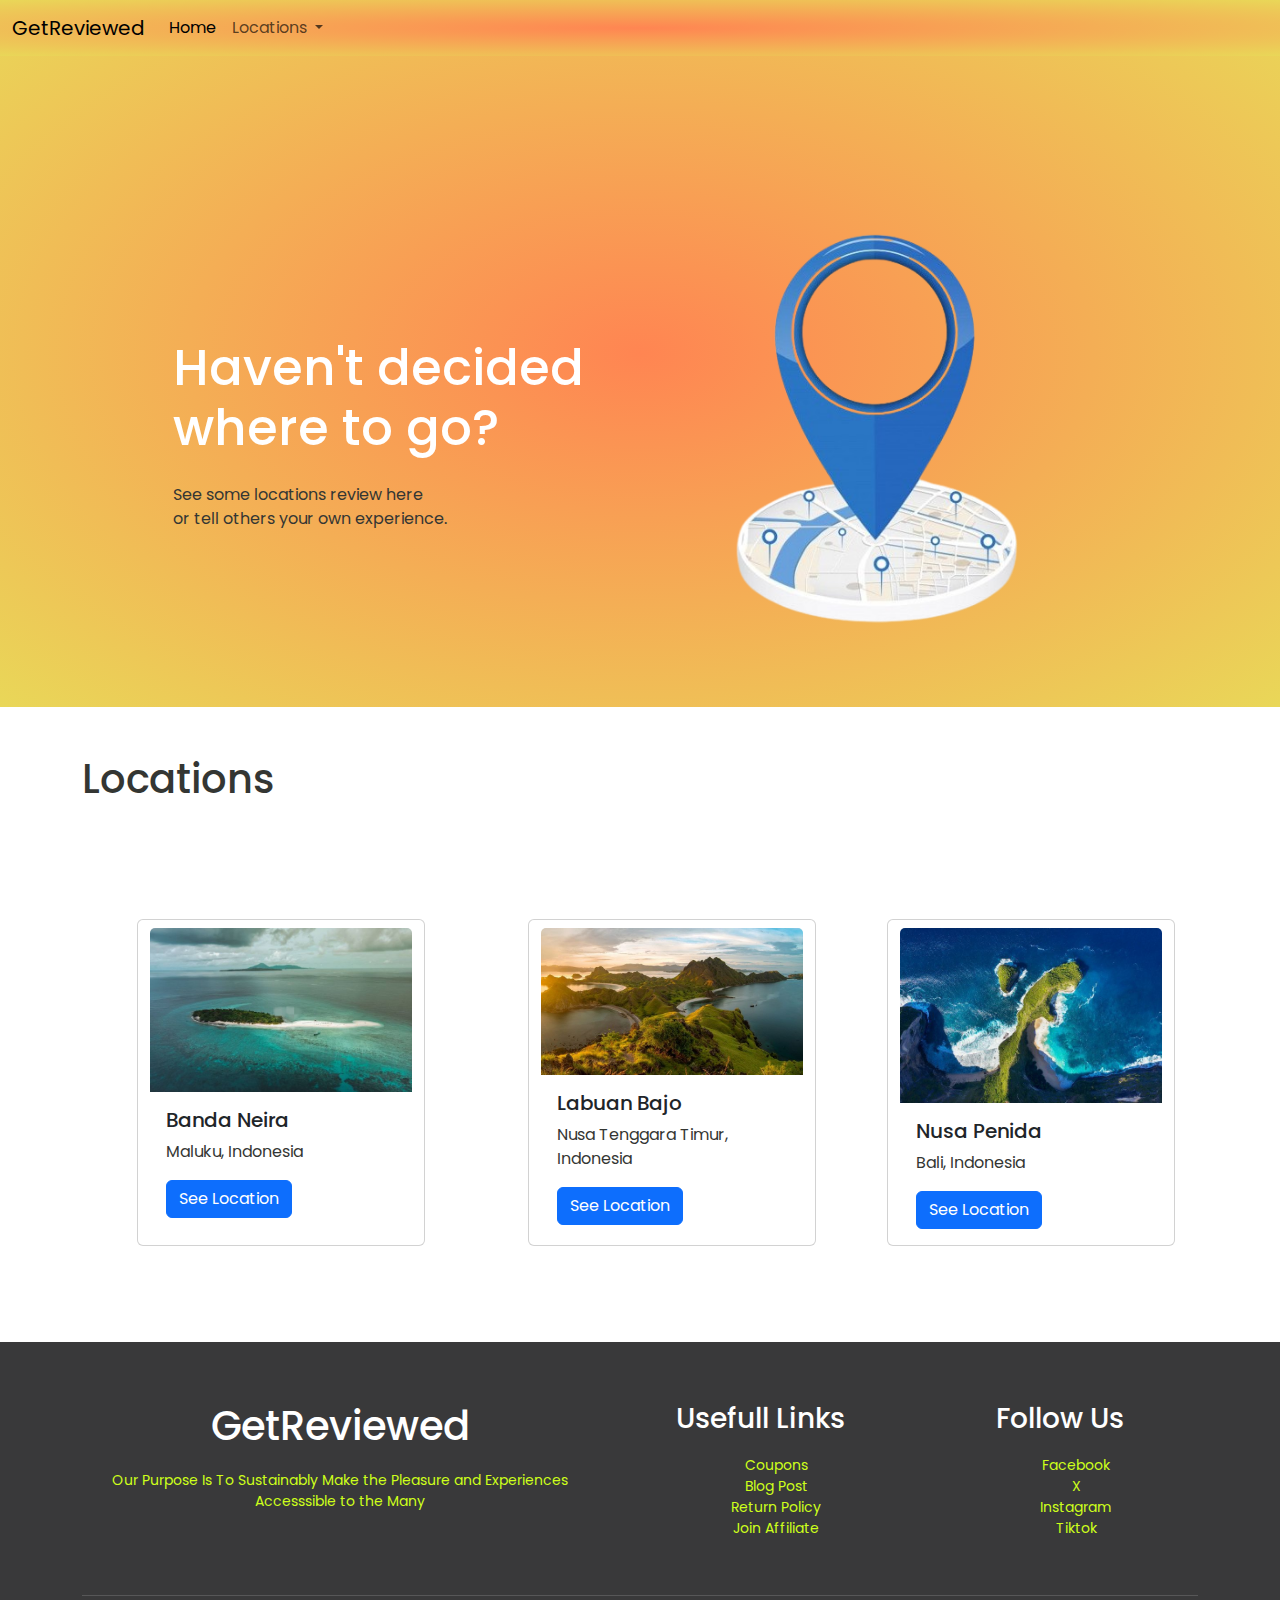
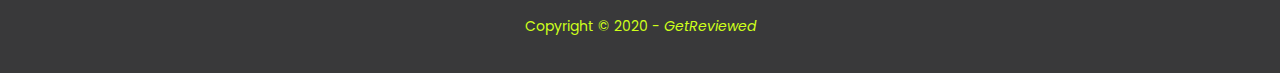
<file: index.html>
<!doctype html>
<html lang="en">
  <head>
    <meta charset="utf-8">
    <meta name="viewport" content="width=device-width, initial-scale=1">
    <title>GetReviewed | Share Your Experience</title>
    <link href="https://cdn.jsdelivr.net/npm/bootstrap@5.3.3/dist/css/bootstrap.min.css" rel="stylesheet" integrity="sha384-QWTKZyjpPEjISv5WaRU9OFeRpok6YctnYmDr5pNlyT2bRjXh0JMhjY6hW+ALEwIH" crossorigin="anonymous">
    <link rel="preconnect" href="https://fonts.googleapis.com">
    <link rel="preconnect" href="https://fonts.gstatic.com" crossorigin>
    <link href="https://fonts.googleapis.com/css2?family=Poppins:wght@300;400;500;600;700&display=swap" rel="stylesheet">
    <link rel="stylesheet" href="style.css">
  </head>
  <body>
    <div class="header">
        <nav class="navbar navbar-expand-lg bg-body-tertiary" style="background: radial-gradient(#ff8552, #e9d758) ; color: #343633; font-family: 'Poppins', sans-serif;">
            <div class="container-fluid">
              <a class="navbar-brand" href="index.html">GetReviewed</a>
              <button class="navbar-toggler" type="button" data-bs-toggle="collapse" data-bs-target="#navbarSupportedContent" aria-controls="navbarSupportedContent" aria-expanded="false" aria-label="Toggle navigation">
                <span class="navbar-toggler-icon"></span>
              </button>
              <div class="collapse navbar-collapse" id="navbarSupportedContent">
                <ul class="navbar-nav me-auto mb-2 mb-lg-0">
                  <li class="nav-item">
                    <a class="nav-link active" aria-current="page" href="index.html">Home</a>
                  </li>
                  <li class="nav-item dropdown">
                    <a class="nav-link dropdown-toggle" href="#" role="button" data-bs-toggle="dropdown" aria-expanded="false">
                      Locations
                    </a>
                    <ul class="dropdown-menu">
                      <li><a class="dropdown-item" href="banda.html">Banda Neira</a></li>
                      <li><a class="dropdown-item" href="bajo.html">Labuan Bajo</a></li>
                      <li><a class="dropdown-item" href="nusa.html">Nusa Penida</a></li>
                    </ul>
                  </li>
                </ul>
              </div>
            </div>
          </nav>

        <div class="container d-flex flex-wrap justify-content-around align-items-center mt-5 mb-3">
            <div class="row mt-5 d-flex flex-wrap justify-content-around align-items-center">
                <div class="col-6 ">
                    <h1>Haven't decided <br>where to go?</h1>
                    <p>
                        See some locations review here <br>or tell others your own experience.
                    </p>
                </div>
                <div class="col-6">
                    <img src="img/loc-icon.png" alt="">
                </div>
            </div>
        </div>
    </div>
    <div class="container mt-5">
        <div class="row mt-3">
            <h1 style="color: #343633;">Locations</h1>            
        </div>
        <div class="row mt-5 mb-5 ps-3 pe-3 d-flex justify-content-around">
            <div class="card mt-5 mb-5 ms-5 me-5" style="width: 18rem;">
                <img src="img/pic-banda.jpg" class="card-img-top mt-2" alt="...">
                <div class="card-body">
                  <h5 class="card-title">Banda Neira</h5>
                  <p class="card-text">Maluku, Indonesia</p>
                  <a href="banda.html" class="btn btn-primary">See Location</a>
                </div>
            </div>
            <div class="card mt-5 mb-5 ms-5 me-5" style="width: 18rem;">
                <img src="img/pic-bajo.jpg" class="card-img-top mt-2" alt="...">
                <div class="card-body">
                  <h5 class="card-title">Labuan Bajo</h5>
                  <p class="card-text">Nusa Tenggara Timur, Indonesia</p>
                  <a href="bajo.html" class="btn btn-primary">See Location</a>
                </div>
            </div>
            <div class="card mt-5 mb-5 ms-3 me-3" style="width: 18rem;">
                <img src="img/pic-nusa.jpg" class="card-img-top mt-2" alt="...">
                <div class="card-body">
                  <h5 class="card-title">Nusa Penida</h5>
                  <p class="card-text">Bali, Indonesia</p>
                  <a href="nusa.html" class="btn btn-primary">See Location</a>
                </div>
            </div>
        </div>
    </div>

    <!-- ------ Footer ------ -->
    <div class="footer">
        <div class="container">
            <div class="row">
                <div class="f-col-1">
                    <h1>GetReviewed</h1>
                    <p>Our Purpose Is To Sustainably Make the Pleasure and Experiences Accesssible to the Many</p>
                </div>
                <div class="f-col-2">
                    <h3>Usefull Links</h3>
                    <ul>
                        <li>Coupons</li>
                        <li>Blog Post</li>
                        <li>Return Policy</li>
                        <li>Join Affiliate</li>
                    </ul>
                </div>
                <div class="f-col-3">
                    <h3>Follow Us</h3>
                    <ul>
                        <li>Facebook</li>
                        <li>X</li>
                        <li>Instagram</li>
                        <li>Tiktok</li>
                    </ul>
                </div>
            </div>
            <hr>
            <p class="copyright">Copyright &copy 2020 - <i>GetReviewed</i></p>
        </div>
    </div>

    <script src="https://cdn.jsdelivr.net/npm/bootstrap@5.3.3/dist/js/bootstrap.bundle.min.js" integrity="sha384-YvpcrYf0tY3lHB60NNkmXc5s9fDVZLESaAA55NDzOxhy9GkcIdslK1eN7N6jIeHz" crossorigin="anonymous"></script>
  </body>
</html>
</file>
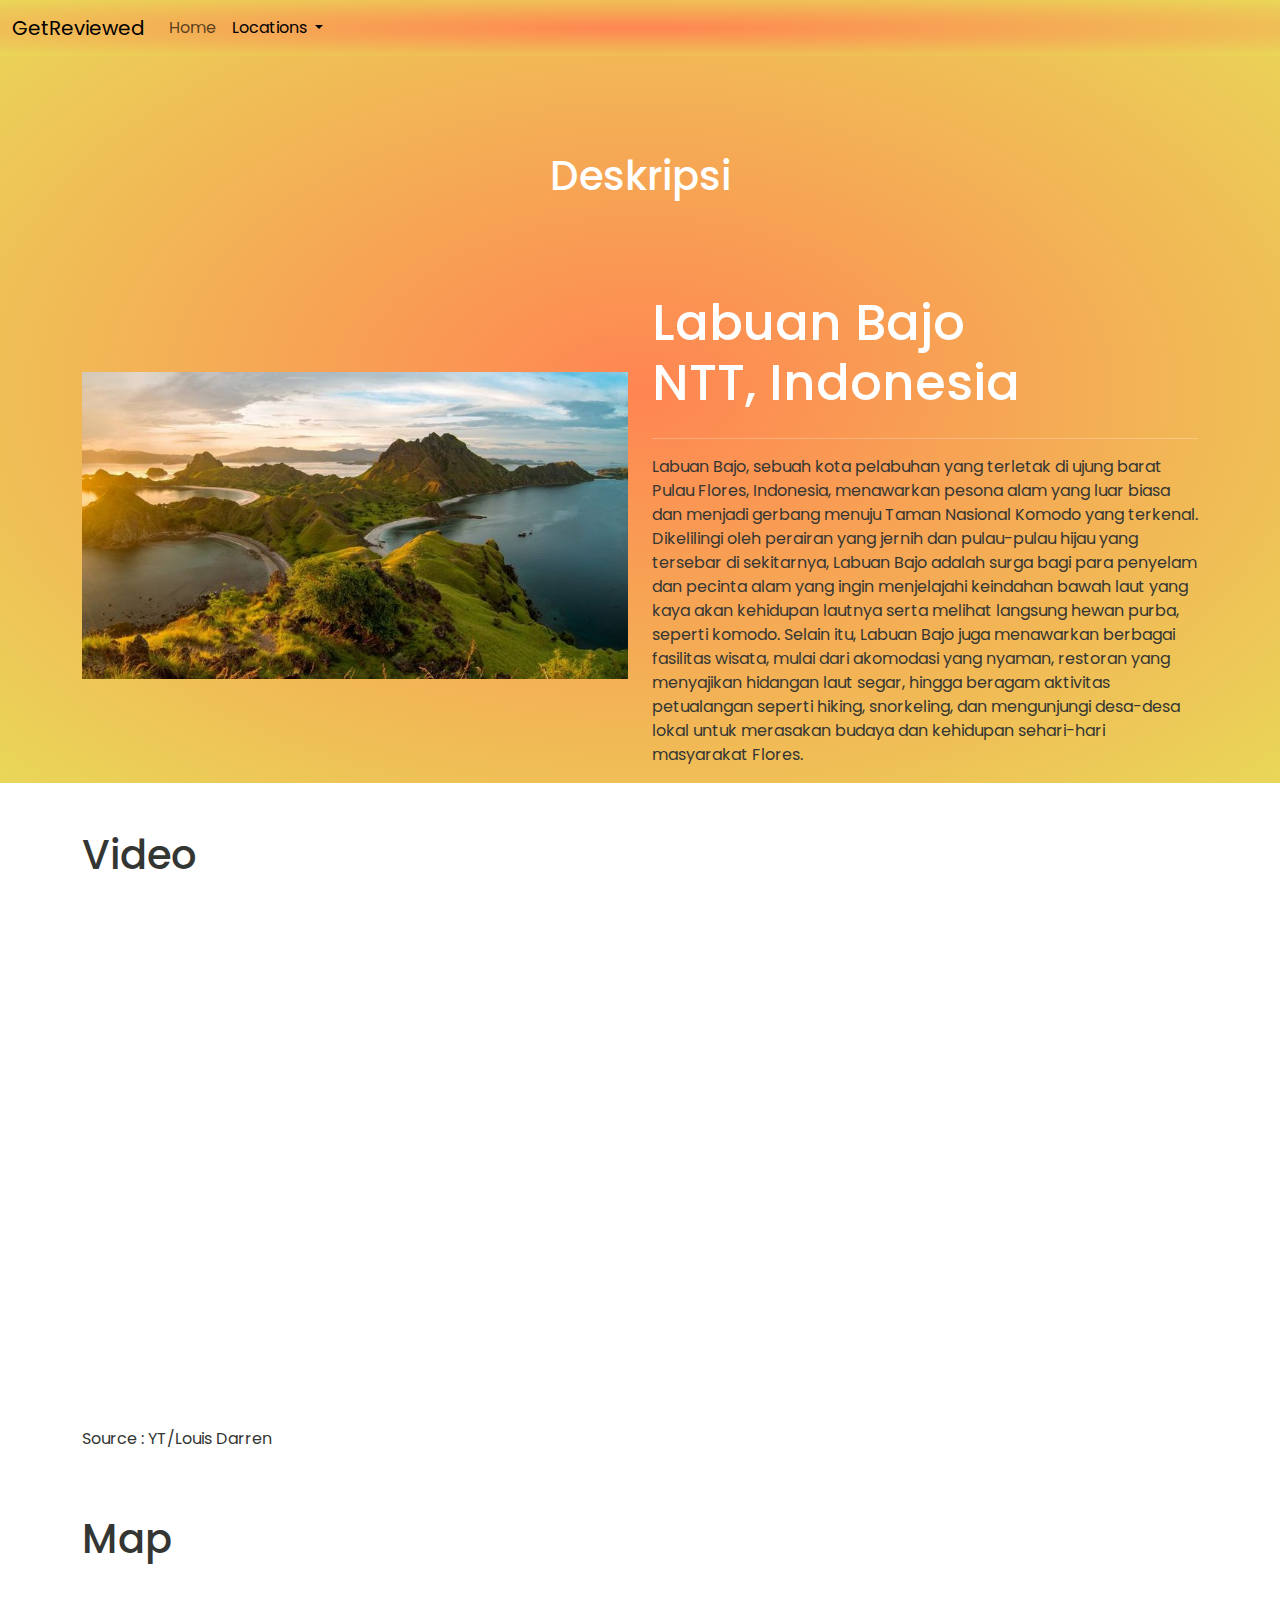
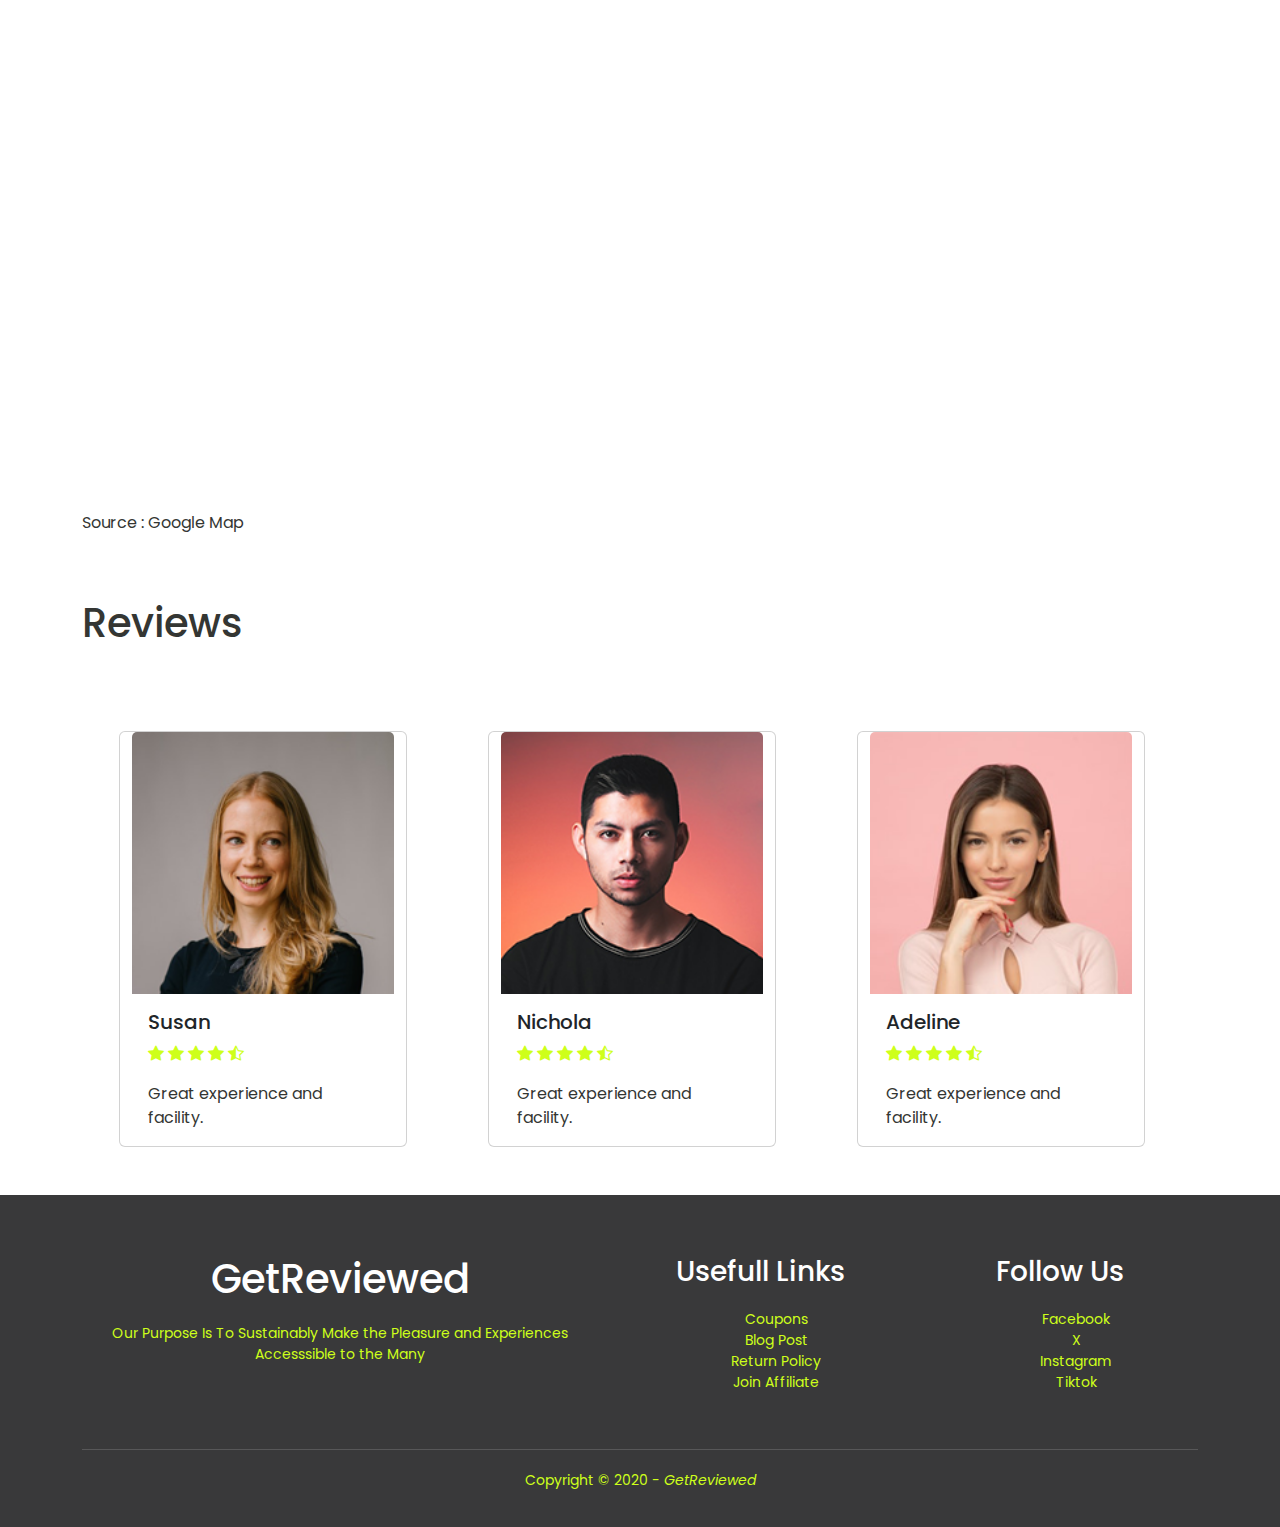
<file: bajo.html>
<!doctype html>
<html lang="en">
  <head>
    <meta charset="utf-8">
    <meta name="viewport" content="width=device-width, initial-scale=1">
    <title>GetReviewed | Share Your Experience</title>
    <link href="https://cdn.jsdelivr.net/npm/bootstrap@5.3.3/dist/css/bootstrap.min.css" rel="stylesheet" integrity="sha384-QWTKZyjpPEjISv5WaRU9OFeRpok6YctnYmDr5pNlyT2bRjXh0JMhjY6hW+ALEwIH" crossorigin="anonymous">
    <link rel="preconnect" href="https://fonts.googleapis.com">
    <link rel="preconnect" href="https://fonts.gstatic.com" crossorigin>
    <link href="https://fonts.googleapis.com/css2?family=Poppins:wght@300;400;500;600;700&display=swap" rel="stylesheet">
    <link rel="stylesheet" href="style.css">
    <link rel="stylesheet" href="https://cdn.jsdelivr.net/npm/bootstrap-icons@1.11.3/font/bootstrap-icons.min.css">
  </head>
  <body>
    <div class="header">
        <nav class="navbar navbar-expand-lg bg-body-tertiary" style="background: radial-gradient(#ff8552, #e9d758) ; color: #343633; font-family: 'Poppins', sans-serif;">
            <div class="container-fluid">
              <a class="navbar-brand" href="index.html">GetReviewed</a>
              <button class="navbar-toggler" type="button" data-bs-toggle="collapse" data-bs-target="#navbarSupportedContent" aria-controls="navbarSupportedContent" aria-expanded="false" aria-label="Toggle navigation">
                <span class="navbar-toggler-icon"></span>
              </button>
              <div class="collapse navbar-collapse" id="navbarSupportedContent">
                <ul class="navbar-nav me-auto mb-2 mb-lg-0">
                  <li class="nav-item">
                    <a class="nav-link" aria-current="page" href="index.html">Home</a>
                  </li>
                  <li class="nav-item dropdown  active">
                    <a class="nav-link dropdown-toggle active" href="#" role="button" data-bs-toggle="dropdown" aria-expanded="false">
                      Locations
                    </a>
                    <ul class="dropdown-menu">
                      <li><a class="dropdown-item" href="banda.html">Banda Neira</a></li>
                      <li><a class="dropdown-item  active" href="bajo.html">Labuan Bajo</a></li>
                      <li><a class="dropdown-item" href="nusa.html">Nusa Penida</a></li>
                    </ul>
                  </li>
                </ul>
              </div>
            </div>
          </nav>

        <div class="container d-flex flex-wrap justify-content-around align-items-center mt-5 mb-3">
            <div class="row mt-5">
                <h1>Deskripsi</h1>
            </div>
            <div class="row mt-5 d-flex flex-wrap justify-content-around align-items-center">
                <div class="col-6 ">
                    <img src="img/pic-bajo.jpg" >
                </div>
                <div class="col-6">
                    <h1>Labuan Bajo <br>NTT, Indonesia</h1>
                    <hr style="height: 1px; background: white; border: none;">
                    <p>
                        Labuan Bajo, sebuah kota pelabuhan yang terletak di ujung barat Pulau Flores, Indonesia, menawarkan pesona alam yang luar biasa dan menjadi gerbang menuju Taman Nasional Komodo yang terkenal. Dikelilingi oleh perairan yang jernih dan pulau-pulau hijau yang tersebar di sekitarnya, Labuan Bajo adalah surga bagi para penyelam dan pecinta alam yang ingin menjelajahi keindahan bawah laut yang kaya akan kehidupan lautnya serta melihat langsung hewan purba, seperti komodo. Selain itu, Labuan Bajo juga menawarkan berbagai fasilitas wisata, mulai dari akomodasi yang nyaman, restoran yang menyajikan hidangan laut segar, hingga beragam aktivitas petualangan seperti hiking, snorkeling, dan mengunjungi desa-desa lokal untuk merasakan budaya dan kehidupan sehari-hari masyarakat Flores.
                    </p>
                </div>
            </div>
        </div>
    </div>

    <div class="container">
        <div class="row mt-5 mb-3">
            <h1 style="color: #343633;">Video</h1>
        </div>
        <div class="row mt-5 mb-3">
            <iframe width="1263" height="480" src="https://www.youtube.com/embed/aGmo7cx8wOg" title="Labuan Bajo Cinematic Video" frameborder="0" allow="accelerometer; autoplay; clipboard-write; encrypted-media; gyroscope; picture-in-picture; web-share" allowfullscreen></iframe>
            <p>
                Source : YT/Louis Darren
            </p>
        </div>
        <div class="row mt-5 mb-3">
            <h1 style="color: #343633;">Map</h1>
        </div>
        <div class="row mt-5 mb-3">
            <iframe src="https://www.google.com/maps/embed?pb=!1m18!1m12!1m3!1d63143.180269695404!2d119.83823506434267!3d-8.455664295934355!2m3!1f0!2f0!3f0!3m2!1i1024!2i768!4f13.1!3m3!1m2!1s0x2db468a6d47ed641%3A0x87f524333c6a6e8d!2sLabuan%20Bajo%2C%20Kec.%20Komodo%2C%20Kabupaten%20Manggarai%20Barat%2C%20Nusa%20Tenggara%20Tim.!5e0!3m2!1sid!2sid!4v1709048152383!5m2!1sid!2sid" width="1263" height="480" style="border:0;" allowfullscreen="" loading="lazy" referrerpolicy="no-referrer-when-downgrade"></iframe>
            <p>
                Source : Google Map
            </p>
        </div>
        <div class="row mt-5 mb-3">
            <h1 style="color: #343633;">Reviews</h1>
        </div>
        <div class="row mt-5 mb-5 ps-3 pe-3 d-flex justify-content-around">
            <div class="card mt-3 me-3" style="width: 18rem;">
                <img src="img/user-1.png" class="card-img-top" alt="...">
                <div class="card-body">
                    <h5 class="card-title">Susan</h5>
                    <p class="card-text text-warning">
                        <i class="bi bi-star-fill"></i>
                        <i class="bi bi-star-fill"></i>
                        <i class="bi bi-star-fill"></i>
                        <i class="bi bi-star-fill"></i>
                        <i class="bi bi-star-half"></i>
                    </p>
                    <p class="card-text">
                        Great experience and facility.
                    </p>
                </div>
              </div>

              <div class="card mt-3 me-3" style="width: 18rem;">
                <img src="img/user-2.png" class="card-img-top" alt="...">
                <div class="card-body">
                    <h5 class="card-title">Nichola</h5>
                    <p class="card-text text-warning">
                        <i class="bi bi-star-fill"></i>
                        <i class="bi bi-star-fill"></i>
                        <i class="bi bi-star-fill"></i>
                        <i class="bi bi-star-fill"></i>
                        <i class="bi bi-star-half"></i>
                    </p>
                    <p class="card-text">
                        Great experience and facility.
                    </p>
                </div>
              </div>

              <div class="card mt-3 me-3" style="width: 18rem;">
                <img src="img/user-3.png" class="card-img-top" alt="...">
                <div class="card-body">
                    <h5 class="card-title">Adeline</h5>
                    <p class="card-text text-warning">
                        <i class="bi bi-star-fill"></i>
                        <i class="bi bi-star-fill"></i>
                        <i class="bi bi-star-fill"></i>
                        <i class="bi bi-star-fill"></i>
                        <i class="bi bi-star-half"></i>
                    </p>
                    <p class="card-text">
                        Great experience and facility.
                    </p>
                </div>
              </div>
        </div>
    </div>
   

    <!-- ------ Footer ------ -->
    <div class="footer">
        <div class="container">
            <div class="row">
                <div class="f-col-1">
                    <h1>GetReviewed</h1>
                    <p>Our Purpose Is To Sustainably Make the Pleasure and Experiences Accesssible to the Many</p>
                </div>
                <div class="f-col-2">
                    <h3>Usefull Links</h3>
                    <ul>
                        <li>Coupons</li>
                        <li>Blog Post</li>
                        <li>Return Policy</li>
                        <li>Join Affiliate</li>
                    </ul>
                </div>
                <div class="f-col-3">
                    <h3>Follow Us</h3>
                    <ul>
                        <li>Facebook</li>
                        <li>X</li>
                        <li>Instagram</li>
                        <li>Tiktok</li>
                    </ul>
                </div>
            </div>
            <hr>
            <p class="copyright">Copyright &copy 2020 - <i>GetReviewed</i></p>
        </div>
    </div>

    <script src="https://cdn.jsdelivr.net/npm/bootstrap@5.3.3/dist/js/bootstrap.bundle.min.js" integrity="sha384-YvpcrYf0tY3lHB60NNkmXc5s9fDVZLESaAA55NDzOxhy9GkcIdslK1eN7N6jIeHz" crossorigin="anonymous"></script>
  </body>
</html>
</file>
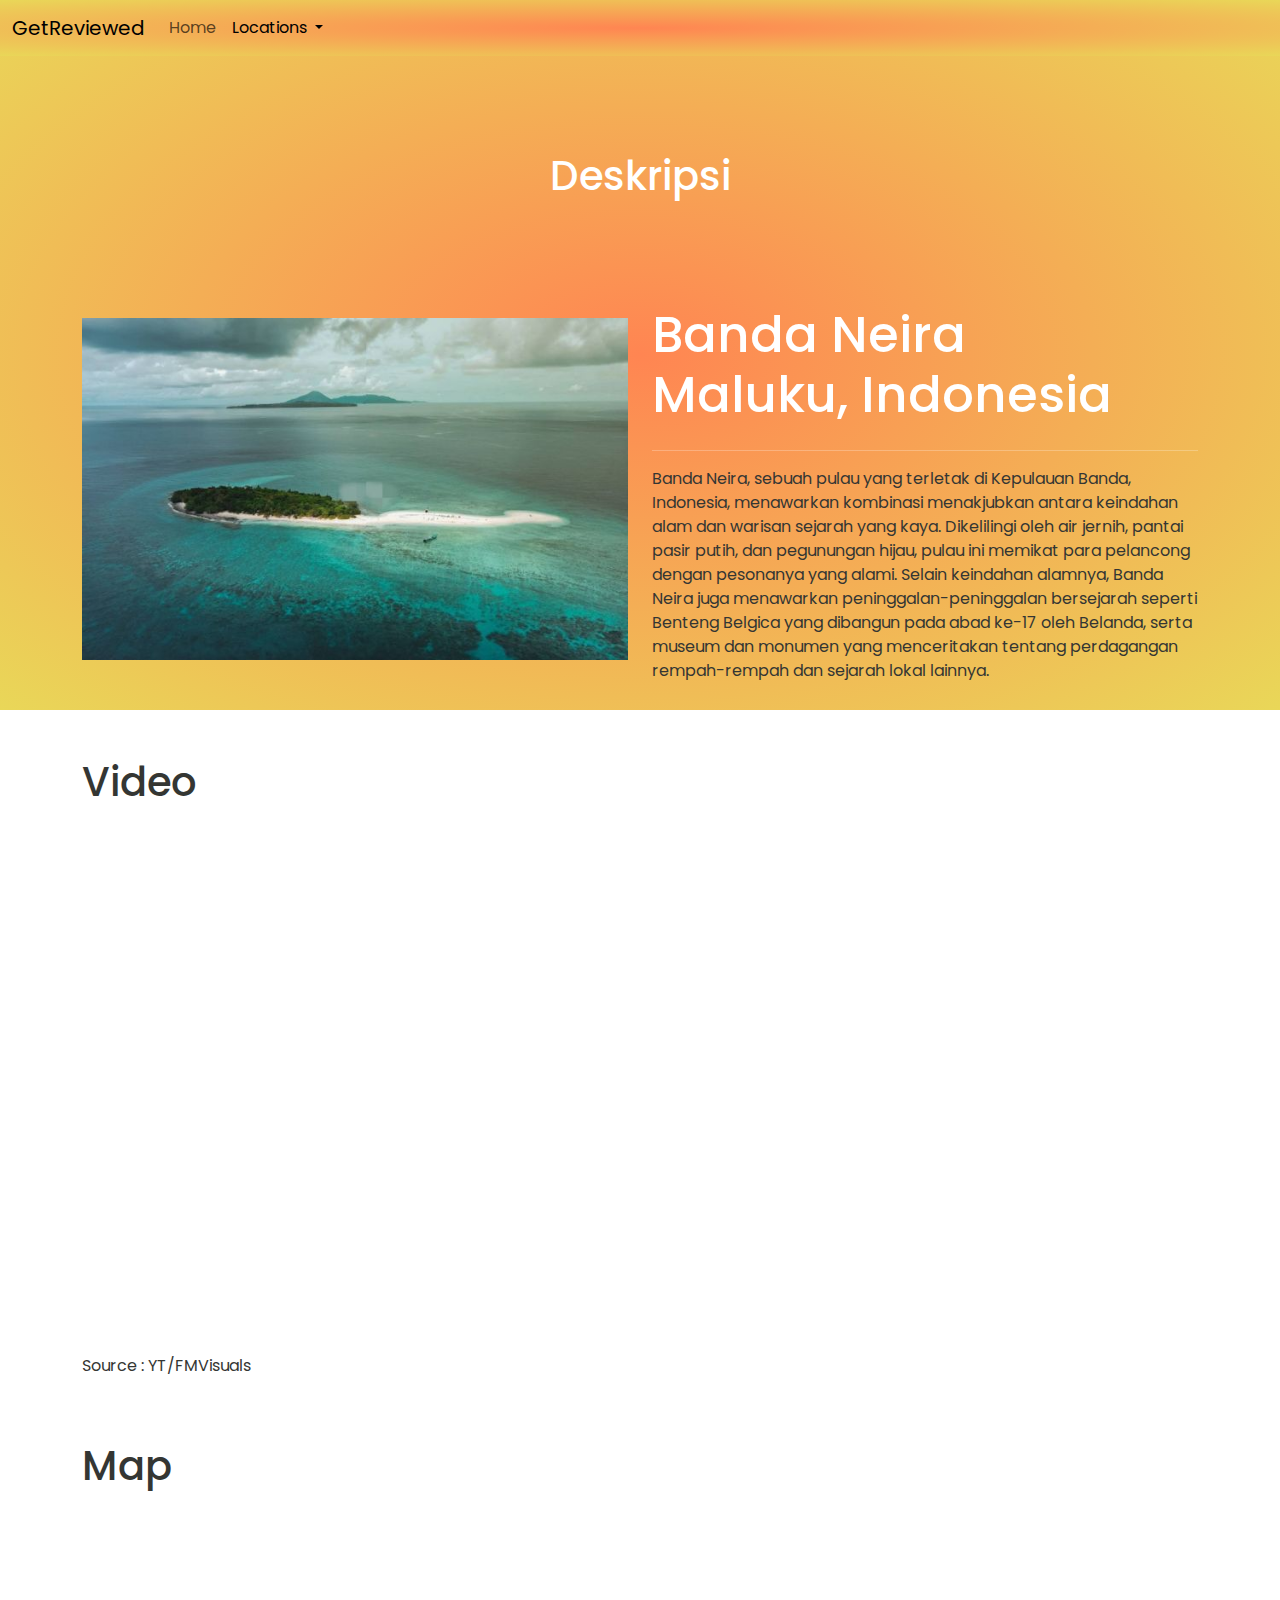
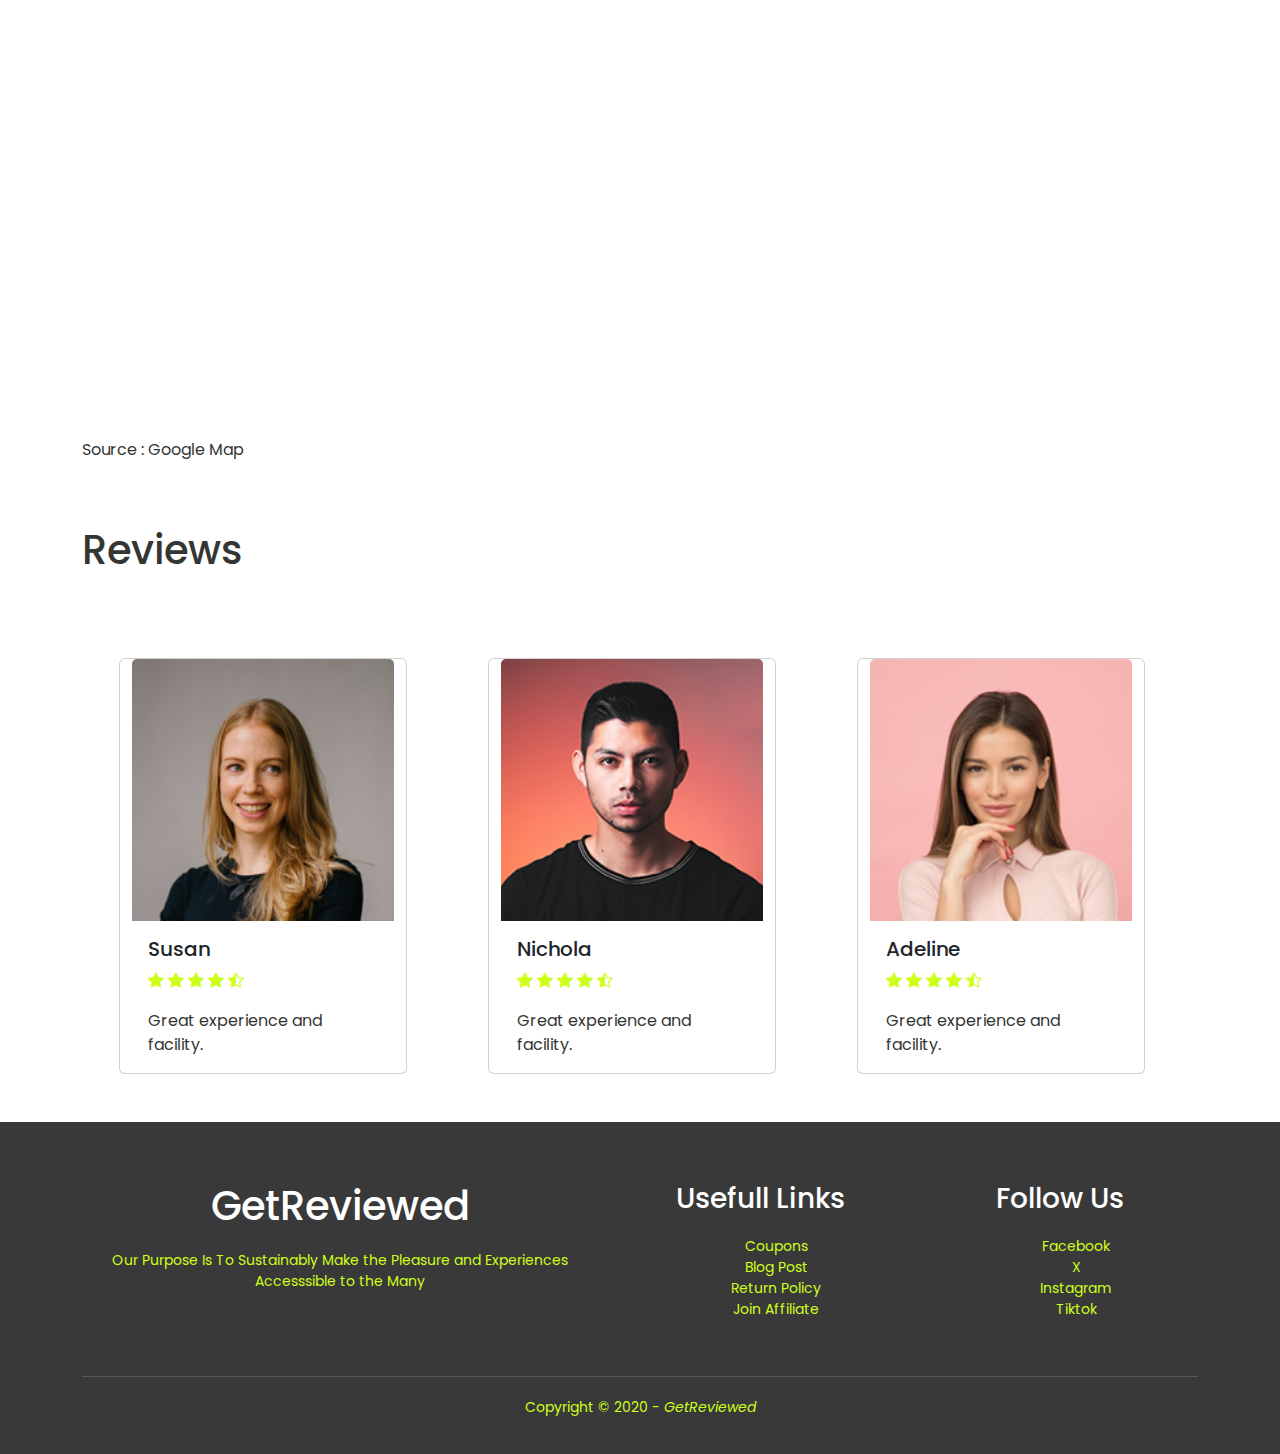
<file: banda.html>
<!doctype html>
<html lang="en">
  <head>
    <meta charset="utf-8">
    <meta name="viewport" content="width=device-width, initial-scale=1">
    <title>GetReviewed | Share Your Experience</title>
    <link href="https://cdn.jsdelivr.net/npm/bootstrap@5.3.3/dist/css/bootstrap.min.css" rel="stylesheet" integrity="sha384-QWTKZyjpPEjISv5WaRU9OFeRpok6YctnYmDr5pNlyT2bRjXh0JMhjY6hW+ALEwIH" crossorigin="anonymous">
    <link rel="preconnect" href="https://fonts.googleapis.com">
    <link rel="preconnect" href="https://fonts.gstatic.com" crossorigin>
    <link href="https://fonts.googleapis.com/css2?family=Poppins:wght@300;400;500;600;700&display=swap" rel="stylesheet">
    <link rel="stylesheet" href="style.css">
    <link rel="stylesheet" href="https://cdn.jsdelivr.net/npm/bootstrap-icons@1.11.3/font/bootstrap-icons.min.css">
  </head>
  <body>
    <div class="header">
        <nav class="navbar navbar-expand-lg bg-body-tertiary" style="background: radial-gradient(#ff8552, #e9d758) ; color: #343633; font-family: 'Poppins', sans-serif;">
            <div class="container-fluid">
              <a class="navbar-brand" href="index.html">GetReviewed</a>
              <button class="navbar-toggler" type="button" data-bs-toggle="collapse" data-bs-target="#navbarSupportedContent" aria-controls="navbarSupportedContent" aria-expanded="false" aria-label="Toggle navigation">
                <span class="navbar-toggler-icon"></span>
              </button>
              <div class="collapse navbar-collapse" id="navbarSupportedContent">
                <ul class="navbar-nav me-auto mb-2 mb-lg-0">
                  <li class="nav-item">
                    <a class="nav-link" aria-current="page" href="index.html">Home</a>
                  </li>
                  <li class="nav-item dropdown  active">
                    <a class="nav-link dropdown-toggle  active" href="#" role="button" data-bs-toggle="dropdown" aria-expanded="false">
                      Locations
                    </a>
                    <ul class="dropdown-menu">
                      <li><a class="dropdown-item  active" href="banda.html">Banda Neira</a></li>
                      <li><a class="dropdown-item" href="bajo.html">Labuan Bajo</a></li>
                      <li><a class="dropdown-item" href="nusa.html">Nusa Penida</a></li>
                    </ul>
                  </li>
                </ul>
              </div>
            </div>
          </nav>

        <div class="container d-flex flex-wrap justify-content-around align-items-center mt-5 mb-3">
            <div class="row mt-5">
                <h1>Deskripsi</h1>
            </div>
            <div class="row mt-5 d-flex flex-wrap justify-content-around align-items-center">
                <div class="col-6 ">
                    <img src="img/pic-banda.jpg" alt="">
                </div>
                <div class="col-6">
                    <h1>Banda Neira <br>Maluku, Indonesia</h1>
                    <hr style="height: 1px; background: white; border: none;">
                    <p>
                        Banda Neira, sebuah pulau yang terletak di Kepulauan Banda, Indonesia, menawarkan kombinasi menakjubkan antara keindahan alam dan warisan sejarah yang kaya. Dikelilingi oleh air jernih, pantai pasir putih, dan pegunungan hijau, pulau ini memikat para pelancong dengan pesonanya yang alami. Selain keindahan alamnya, Banda Neira juga menawarkan peninggalan-peninggalan bersejarah seperti Benteng Belgica yang dibangun pada abad ke-17 oleh Belanda, serta museum dan monumen yang menceritakan tentang perdagangan rempah-rempah dan sejarah lokal lainnya.
                    </p>
                </div>
            </div>
        </div>
    </div>

    <div class="container">
        <div class="row mt-5 mb-3">
            <h1 style="color: #343633;">Video</h1>
        </div>
        <div class="row mt-5 mb-3">
            <iframe width="1263" height="480" src="https://www.youtube.com/embed/U_cjreaiTEI" title="BANDA NAIRA, MALUKU TENGAH || CINEMATIC VIDEO" frameborder="0" allow="accelerometer; autoplay; clipboard-write; encrypted-media; gyroscope; picture-in-picture; web-share" allowfullscreen></iframe>
            <p>
                Source : YT/FMVisuals
            </p>
        </div>
        <div class="row mt-5 mb-3">
            <h1 style="color: #343633;">Map</h1>
        </div>
        <div class="row mt-5 mb-3">
            <iframe src="https://www.google.com/maps/embed?pb=!1m18!1m12!1m3!1d18919.92445135105!2d129.89957078582458!3d-4.517332730967655!2m3!1f0!2f0!3f0!3m2!1i1024!2i768!4f13.1!3m3!1m2!1s0x2d15860b887ac3ab%3A0x6d9d8565c44e2f07!2sBanda%20Neira!5e0!3m2!1sid!2sid!4v1709046531796!5m2!1sid!2sid" width="1263" height="480" style="border:0;" allowfullscreen="" loading="lazy" referrerpolicy="no-referrer-when-downgrade"></iframe>
            <p>
                Source : Google Map
            </p>
        </div>
        <div class="row mt-5 mb-3">
            <h1 style="color: #343633;">Reviews</h1>
        </div>
        <div class="row mt-5 mb-5 ps-3 pe-3 d-flex justify-content-around">
            <div class="card mt-3 me-3" style="width: 18rem;">
                <img src="img/user-1.png" class="card-img-top" alt="...">
                <div class="card-body">
                    <h5 class="card-title">Susan</h5>
                    <p class="card-text text-warning">
                        <i class="bi bi-star-fill"></i>
                        <i class="bi bi-star-fill"></i>
                        <i class="bi bi-star-fill"></i>
                        <i class="bi bi-star-fill"></i>
                        <i class="bi bi-star-half"></i>
                    </p>
                    <p class="card-text">
                        Great experience and facility.
                    </p>
                </div>
              </div>

              <div class="card mt-3 me-3" style="width: 18rem;">
                <img src="img/user-2.png" class="card-img-top" alt="...">
                <div class="card-body">
                    <h5 class="card-title">Nichola</h5>
                    <p class="card-text text-warning">
                        <i class="bi bi-star-fill"></i>
                        <i class="bi bi-star-fill"></i>
                        <i class="bi bi-star-fill"></i>
                        <i class="bi bi-star-fill"></i>
                        <i class="bi bi-star-half"></i>
                    </p>
                    <p class="card-text">
                        Great experience and facility.
                    </p>
                </div>
              </div>

              <div class="card mt-3 me-3" style="width: 18rem;">
                <img src="img/user-3.png" class="card-img-top" alt="...">
                <div class="card-body">
                    <h5 class="card-title">Adeline</h5>
                    <p class="card-text text-warning">
                        <i class="bi bi-star-fill"></i>
                        <i class="bi bi-star-fill"></i>
                        <i class="bi bi-star-fill"></i>
                        <i class="bi bi-star-fill"></i>
                        <i class="bi bi-star-half"></i>
                    </p>
                    <p class="card-text">
                        Great experience and facility.
                    </p>
                </div>
              </div>
        </div>
    </div>
   

    <!-- ------ Footer ------ -->
    <div class="footer">
        <div class="container">
            <div class="row">
                <div class="f-col-1">
                    <h1>GetReviewed</h1>
                    <p>Our Purpose Is To Sustainably Make the Pleasure and Experiences Accesssible to the Many</p>
                </div>
                <div class="f-col-2">
                    <h3>Usefull Links</h3>
                    <ul>
                        <li>Coupons</li>
                        <li>Blog Post</li>
                        <li>Return Policy</li>
                        <li>Join Affiliate</li>
                    </ul>
                </div>
                <div class="f-col-3">
                    <h3>Follow Us</h3>
                    <ul>
                        <li>Facebook</li>
                        <li>X</li>
                        <li>Instagram</li>
                        <li>Tiktok</li>
                    </ul>
                </div>
            </div>
            <hr>
            <p class="copyright">Copyright &copy 2020 - <i>GetReviewed</i></p>
        </div>
    </div>

    <script src="https://cdn.jsdelivr.net/npm/bootstrap@5.3.3/dist/js/bootstrap.bundle.min.js" integrity="sha384-YvpcrYf0tY3lHB60NNkmXc5s9fDVZLESaAA55NDzOxhy9GkcIdslK1eN7N6jIeHz" crossorigin="anonymous"></script>
  </body>
</html>
</file>
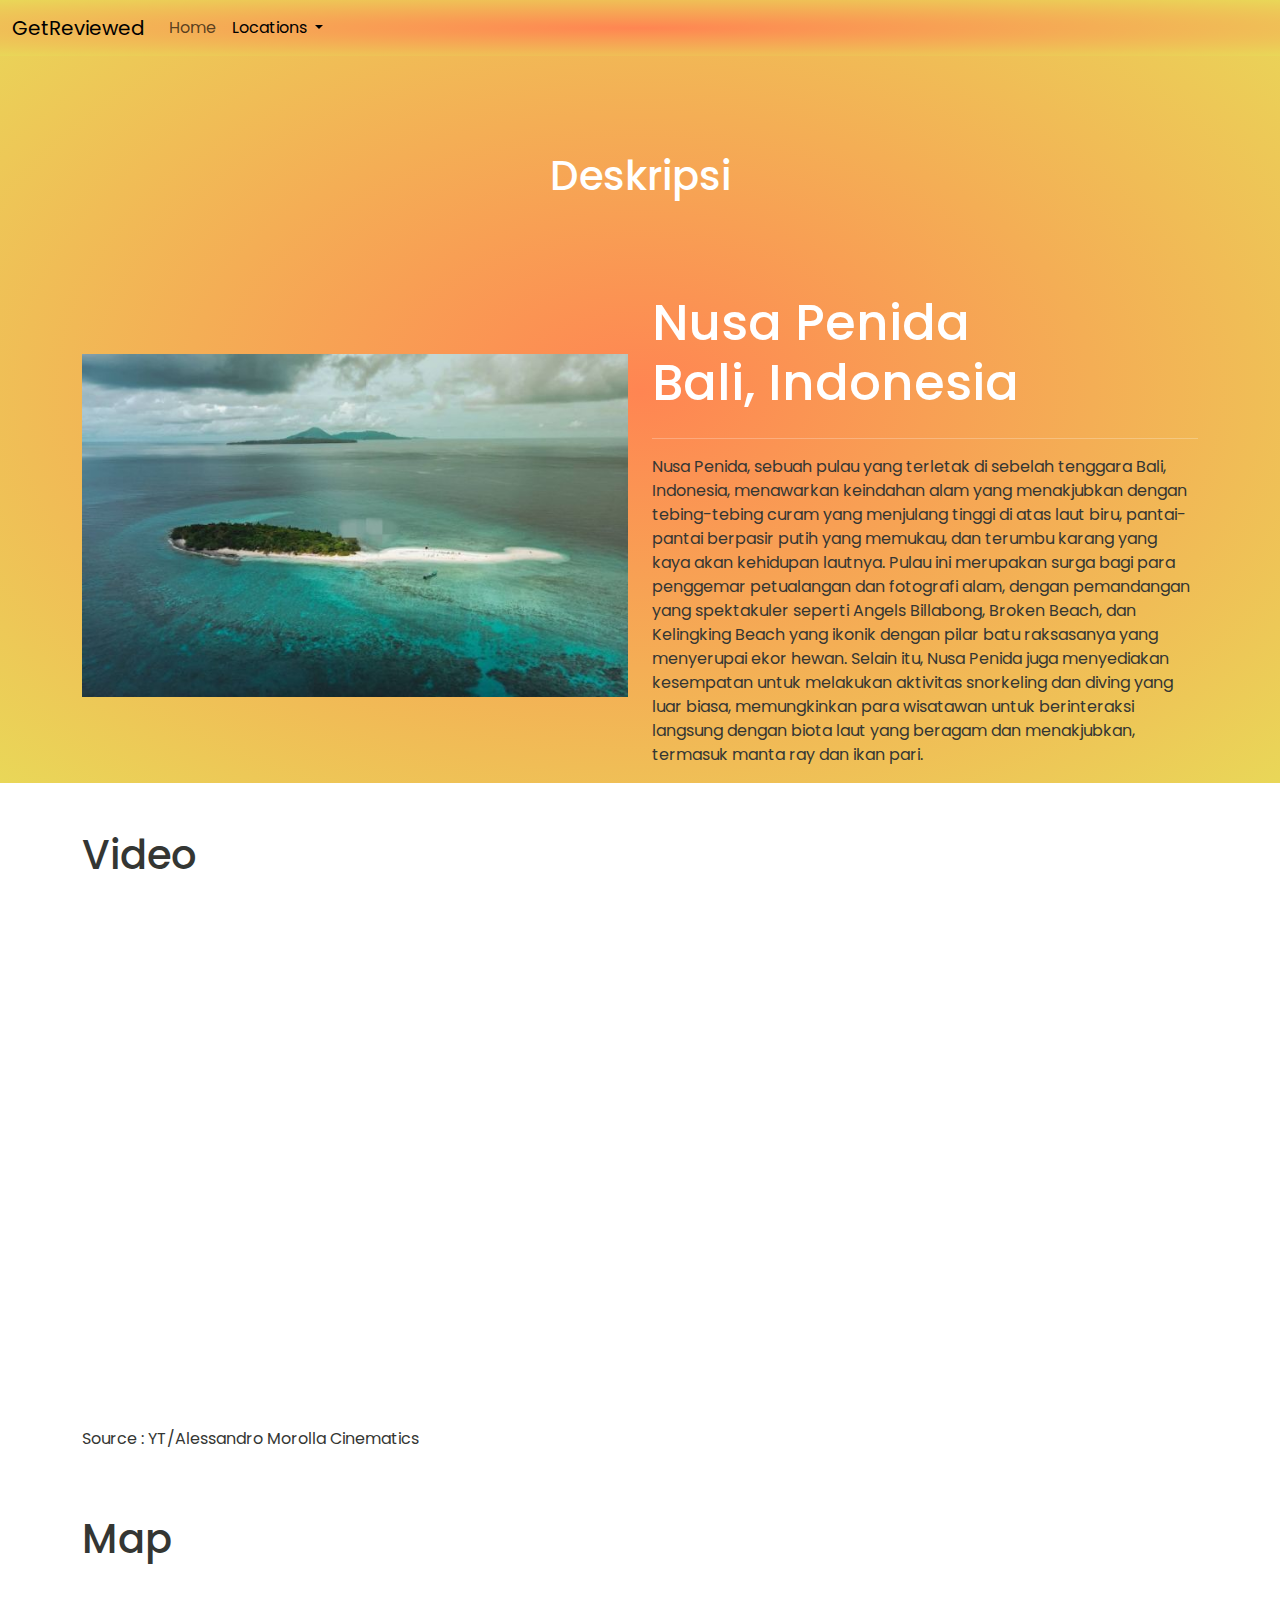
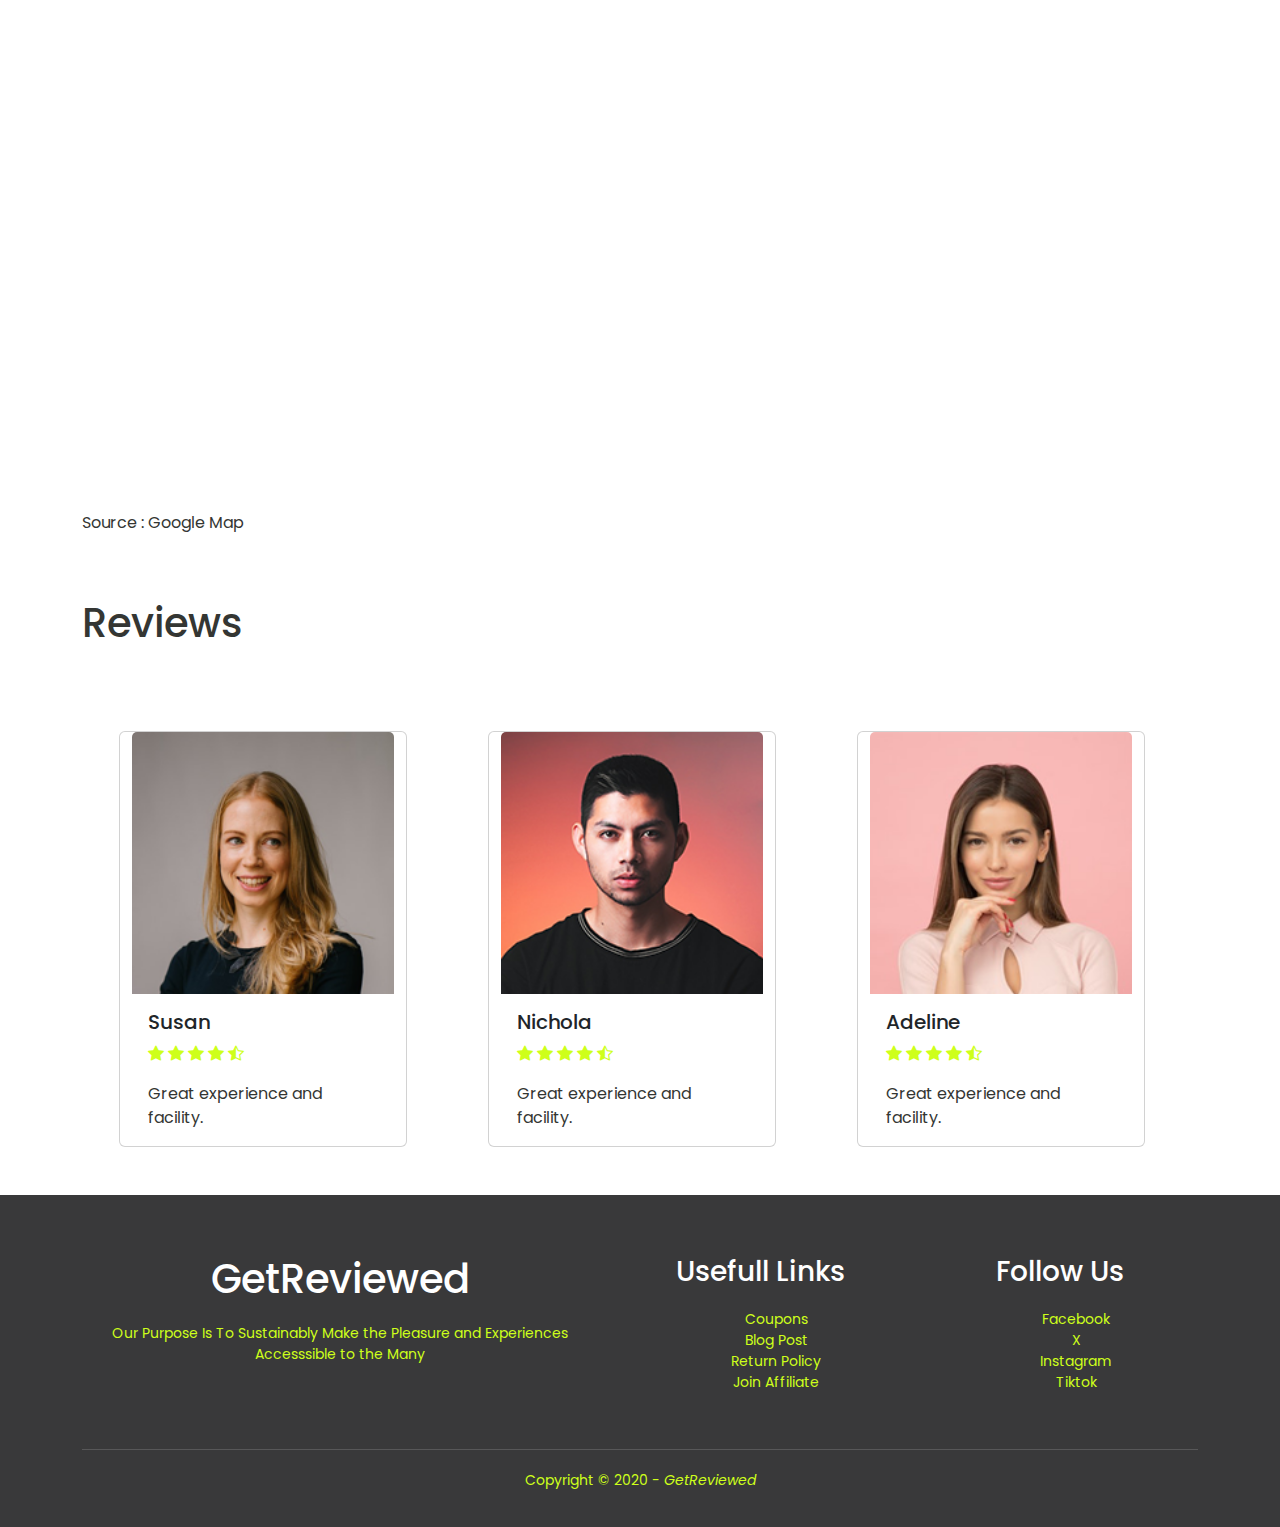
<file: nusa.html>
<!doctype html>
<html lang="en">
  <head>
    <meta charset="utf-8">
    <meta name="viewport" content="width=device-width, initial-scale=1">
    <title>GetReviewed | Share Your Experience</title>
    <link href="https://cdn.jsdelivr.net/npm/bootstrap@5.3.3/dist/css/bootstrap.min.css" rel="stylesheet" integrity="sha384-QWTKZyjpPEjISv5WaRU9OFeRpok6YctnYmDr5pNlyT2bRjXh0JMhjY6hW+ALEwIH" crossorigin="anonymous">
    <link rel="preconnect" href="https://fonts.googleapis.com">
    <link rel="preconnect" href="https://fonts.gstatic.com" crossorigin>
    <link href="https://fonts.googleapis.com/css2?family=Poppins:wght@300;400;500;600;700&display=swap" rel="stylesheet">
    <link rel="stylesheet" href="style.css">
    <link rel="stylesheet" href="https://cdn.jsdelivr.net/npm/bootstrap-icons@1.11.3/font/bootstrap-icons.min.css">
  </head>
  <body>
    <div class="header">
        <nav class="navbar navbar-expand-lg bg-body-tertiary" style="background: radial-gradient(#ff8552, #e9d758) ; color: #343633; font-family: 'Poppins', sans-serif;">
            <div class="container-fluid">
              <a class="navbar-brand" href="index.html">GetReviewed</a>
              <button class="navbar-toggler" type="button" data-bs-toggle="collapse" data-bs-target="#navbarSupportedContent" aria-controls="navbarSupportedContent" aria-expanded="false" aria-label="Toggle navigation">
                <span class="navbar-toggler-icon"></span>
              </button>
              <div class="collapse navbar-collapse" id="navbarSupportedContent">
                <ul class="navbar-nav me-auto mb-2 mb-lg-0">
                  <li class="nav-item">
                    <a class="nav-link " aria-current="page" href="index.html">Home</a>
                  </li>
                  <li class="nav-item dropdown active">
                    <a class="nav-link dropdown-toggle active" href="#" role="button" data-bs-toggle="dropdown" aria-expanded="false">
                      Locations
                    </a>
                    <ul class="dropdown-menu">
                      <li><a class="dropdown-item" href="banda.html">Banda Neira</a></li>
                      <li><a class="dropdown-item" href="bajo.html">Labuan Bajo</a></li>
                      <li><a class="dropdown-item active" href="nusa.html">Nusa Penida</a></li>
                    </ul>
                  </li>
                </ul>
              </div>
            </div>
          </nav>

        <div class="container d-flex flex-wrap justify-content-around align-items-center mt-5 mb-3">
            <div class="row mt-5">
                <h1>Deskripsi</h1>
            </div>
            <div class="row mt-5 d-flex flex-wrap justify-content-around align-items-center">
                <div class="col-6 ">
                    <img src="img/pic-banda.jpg" alt="">
                </div>
                <div class="col-6">
                    <h1>Nusa Penida <br>Bali, Indonesia</h1>
                    <hr style="height: 1px; background: white; border: none;">
                    <p>
                        Nusa Penida, sebuah pulau yang terletak di sebelah tenggara Bali, Indonesia, menawarkan keindahan alam yang menakjubkan dengan tebing-tebing curam yang menjulang tinggi di atas laut biru, pantai-pantai berpasir putih yang memukau, dan terumbu karang yang kaya akan kehidupan lautnya. Pulau ini merupakan surga bagi para penggemar petualangan dan fotografi alam, dengan pemandangan yang spektakuler seperti Angels Billabong, Broken Beach, dan Kelingking Beach yang ikonik dengan pilar batu raksasanya yang menyerupai ekor hewan. Selain itu, Nusa Penida juga menyediakan kesempatan untuk melakukan aktivitas snorkeling dan diving yang luar biasa, memungkinkan para wisatawan untuk berinteraksi langsung dengan biota laut yang beragam dan menakjubkan, termasuk manta ray dan ikan pari.
                    </p>
                </div>
            </div>
        </div>
    </div>

    <div class="container">
        <div class="row mt-5 mb-3">
            <h1 style="color: #343633;">Video</h1>
        </div>
        <div class="row mt-5 mb-3">
            <iframe width="1263" height="480" src="https://www.youtube.com/embed/oZ3yC4i589M" title="NUSA PENIDA, BALI | Cinematic Video" frameborder="0" allow="accelerometer; autoplay; clipboard-write; encrypted-media; gyroscope; picture-in-picture; web-share" allowfullscreen></iframe>
            <p>
                Source : YT/Alessandro Morolla Cinematics
            </p>
        </div>
        <div class="row mt-5 mb-3">
            <h1 style="color: #343633;">Map</h1>
        </div>
        <div class="row mt-5 mb-3">
            <iframe src="https://www.google.com/maps/embed?pb=!1m18!1m12!1m3!1d126190.6156201646!2d115.46349624783264!3d-8.743023269853753!2m3!1f0!2f0!3f0!3m2!1i1024!2i768!4f13.1!3m3!1m2!1s0x2dd271194d1319d3%3A0x5c3a3706b2197b7b!2sNusa%20Penida!5e0!3m2!1sid!2sid!4v1709048308686!5m2!1sid!2sid" width="1263" height="480" style="border:0;" allowfullscreen="" loading="lazy" referrerpolicy="no-referrer-when-downgrade"></iframe>
            <p>
                Source : Google Map
            </p>
        </div>
        <div class="row mt-5 mb-3">
            <h1 style="color: #343633;">Reviews</h1>
        </div>
        <div class="row mt-5 mb-5 ps-3 pe-3 d-flex justify-content-around">
            <div class="card mt-3 me-3" style="width: 18rem;">
                <img src="img/user-1.png" class="card-img-top" alt="...">
                <div class="card-body">
                    <h5 class="card-title">Susan</h5>
                    <p class="card-text text-warning">
                        <i class="bi bi-star-fill"></i>
                        <i class="bi bi-star-fill"></i>
                        <i class="bi bi-star-fill"></i>
                        <i class="bi bi-star-fill"></i>
                        <i class="bi bi-star-half"></i>
                    </p>
                    <p class="card-text">
                        Great experience and facility.
                    </p>
                </div>
              </div>

              <div class="card mt-3 me-3" style="width: 18rem;">
                <img src="img/user-2.png" class="card-img-top" alt="...">
                <div class="card-body">
                    <h5 class="card-title">Nichola</h5>
                    <p class="card-text text-warning">
                        <i class="bi bi-star-fill"></i>
                        <i class="bi bi-star-fill"></i>
                        <i class="bi bi-star-fill"></i>
                        <i class="bi bi-star-fill"></i>
                        <i class="bi bi-star-half"></i>
                    </p>
                    <p class="card-text">
                        Great experience and facility.
                    </p>
                </div>
              </div>

              <div class="card mt-3 me-3" style="width: 18rem;">
                <img src="img/user-3.png" class="card-img-top" alt="...">
                <div class="card-body">
                    <h5 class="card-title">Adeline</h5>
                    <p class="card-text text-warning">
                        <i class="bi bi-star-fill"></i>
                        <i class="bi bi-star-fill"></i>
                        <i class="bi bi-star-fill"></i>
                        <i class="bi bi-star-fill"></i>
                        <i class="bi bi-star-half"></i>
                    </p>
                    <p class="card-text">
                        Great experience and facility.
                    </p>
                </div>
              </div>
        </div>
    </div>
   

    <!-- ------ Footer ------ -->
    <div class="footer">
        <div class="container">
            <div class="row">
                <div class="f-col-1">
                    <h1>GetReviewed</h1>
                    <p>Our Purpose Is To Sustainably Make the Pleasure and Experiences Accesssible to the Many</p>
                </div>
                <div class="f-col-2">
                    <h3>Usefull Links</h3>
                    <ul>
                        <li>Coupons</li>
                        <li>Blog Post</li>
                        <li>Return Policy</li>
                        <li>Join Affiliate</li>
                    </ul>
                </div>
                <div class="f-col-3">
                    <h3>Follow Us</h3>
                    <ul>
                        <li>Facebook</li>
                        <li>X</li>
                        <li>Instagram</li>
                        <li>Tiktok</li>
                    </ul>
                </div>
            </div>
            <hr>
            <p class="copyright">Copyright &copy 2020 - <i>GetReviewed</i></p>
        </div>
    </div>

    <script src="https://cdn.jsdelivr.net/npm/bootstrap@5.3.3/dist/js/bootstrap.bundle.min.js" integrity="sha384-YvpcrYf0tY3lHB60NNkmXc5s9fDVZLESaAA55NDzOxhy9GkcIdslK1eN7N6jIeHz" crossorigin="anonymous"></script>
  </body>
</html>
</file>
<file: style.css>
*{
    color: #343633;
    font-family: 'Poppins', sans-serif;
}
.header{
    background: radial-gradient(#ff8552, #e9d758);
}
.col-6{
    flex-basis: 50%;
    min-width: 300px;
}
.col-6 img{
    max-width: 100%;
    padding: 50px 0;
}
.col-6 h1{
    font-size: 50px;
    line-height: 60px;
    margin: 25px 0;
}
.footer{
    background: #39393a;
    color: #E5FFDE;
    font-size: 14px;
    padding: 60px 0 20px;
}
.footer p, li, i{
    color: #CEFF1A;
}
.footer h3, h1{
    color: white;
    margin-bottom: 20px;
}
.f-col-1, .f-col-2, .f-col-3{
    min-width: 300px;
    margin-bottom: 20px;
}
.f-col-1{
    flex: 1;
    text-align: center;
}
.f-col-1 img{
    width: 200px;
    margin-bottom: 20px;
}
.f-col-2, .f-col-3{
    flex-basis: 12%;
    text-align: center;
}
ul{
    list-style-type: none;
}
.footer hr{
    border: none;
    background: #b5b5b5;
    height: 1px;
    margin: 20px 0;
}
.copyright{
    text-align: center;
}
</file>
